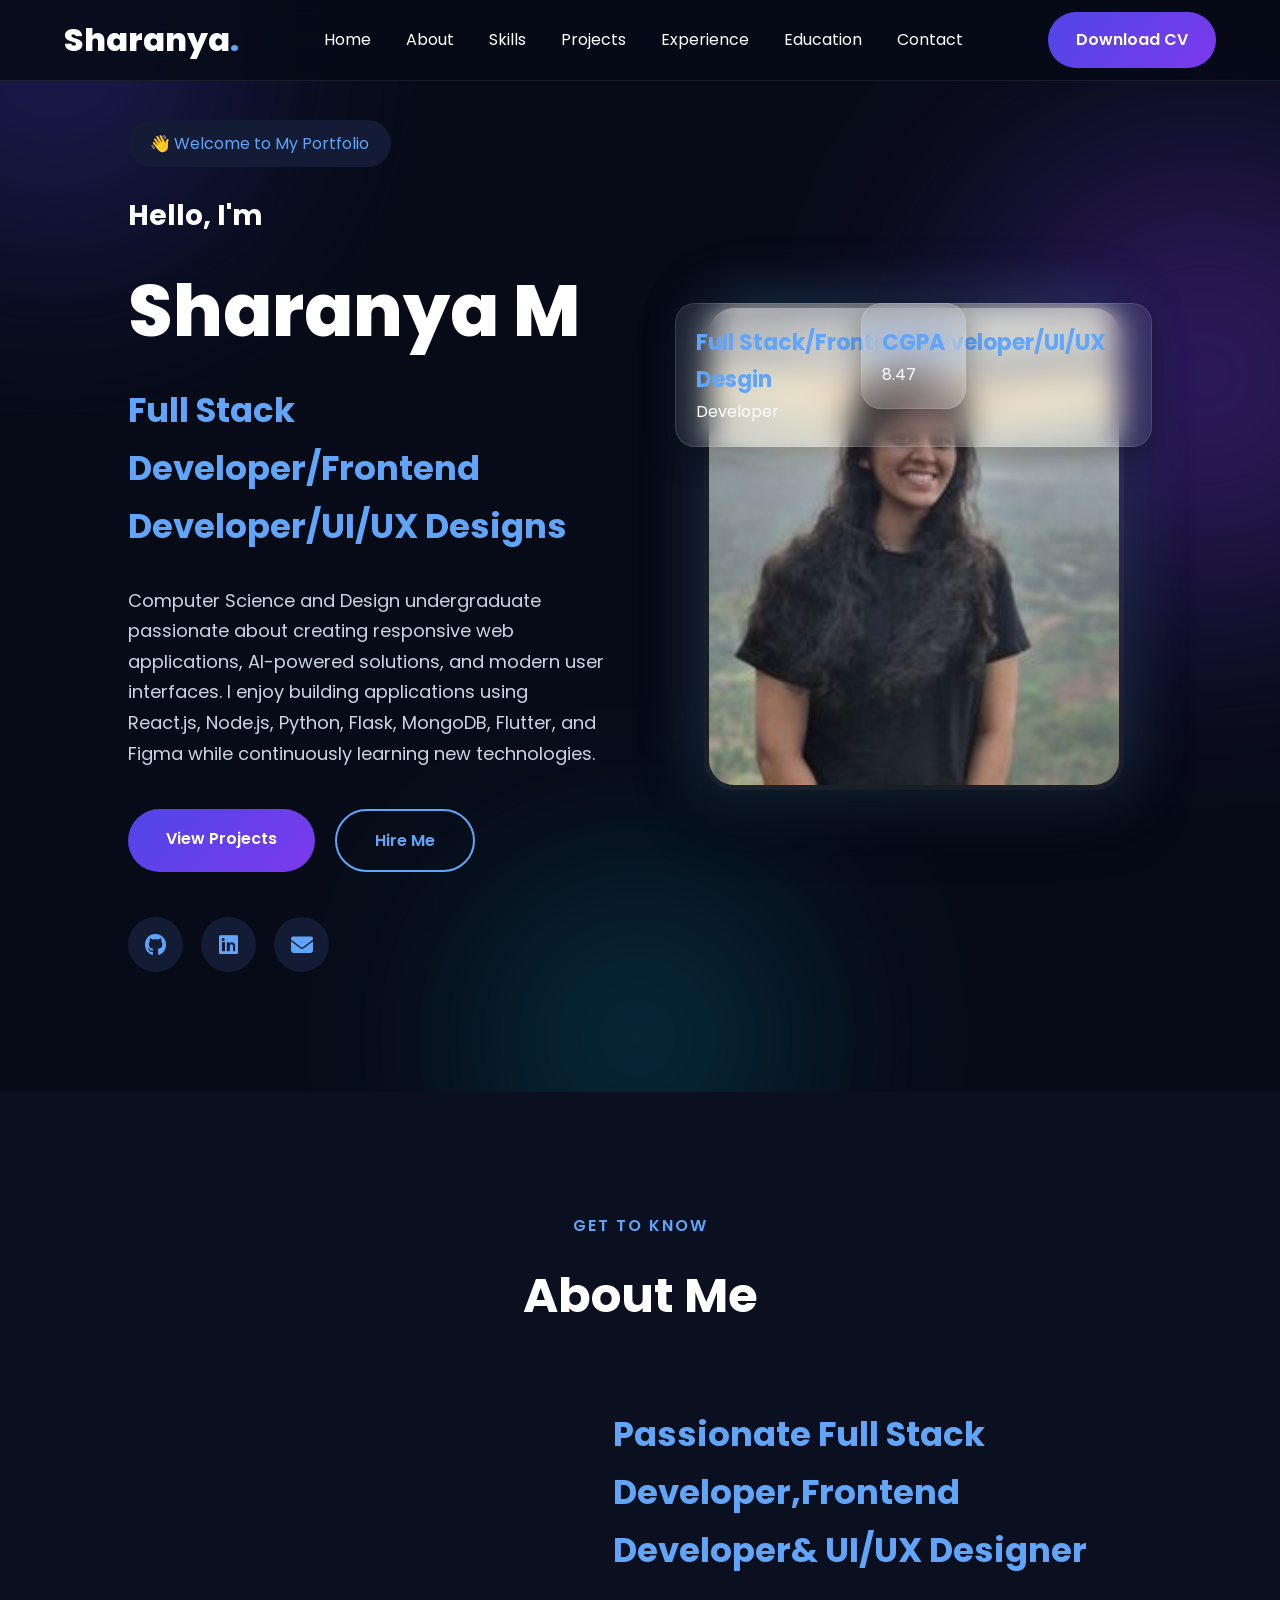
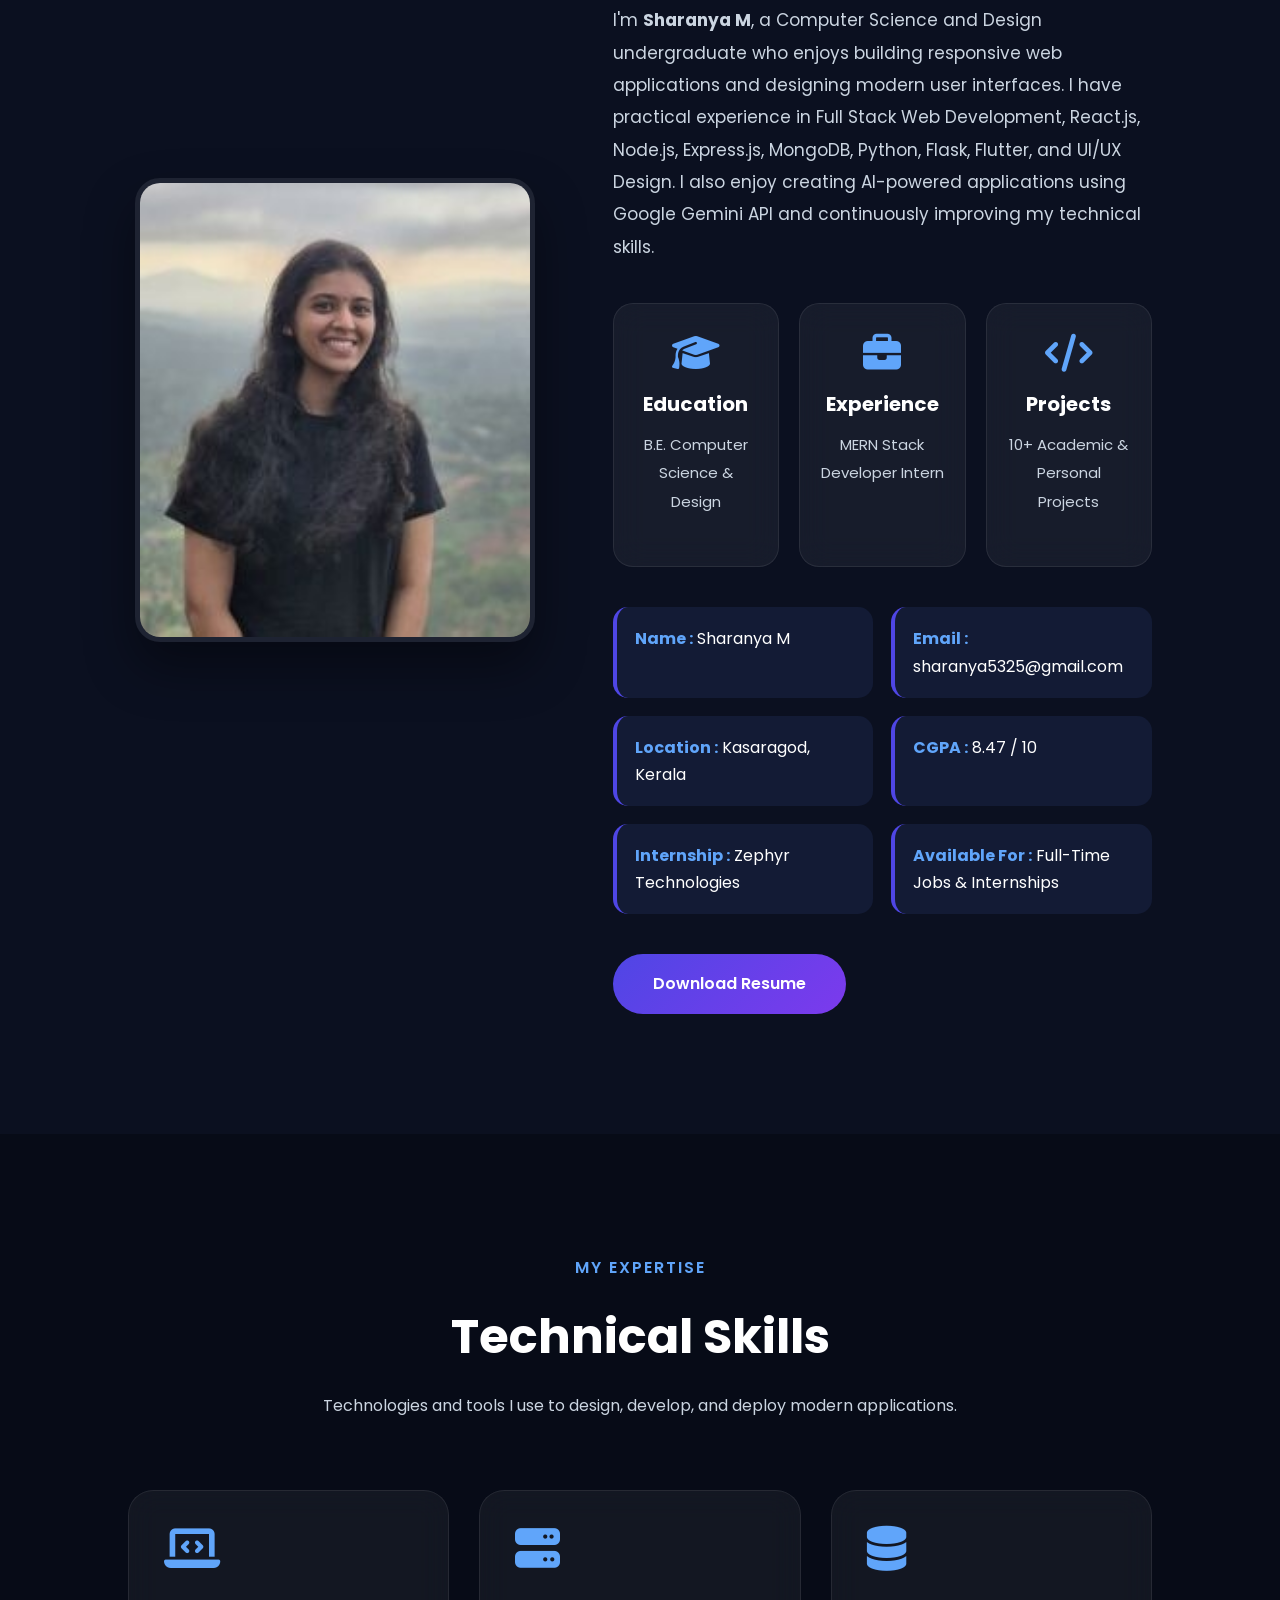
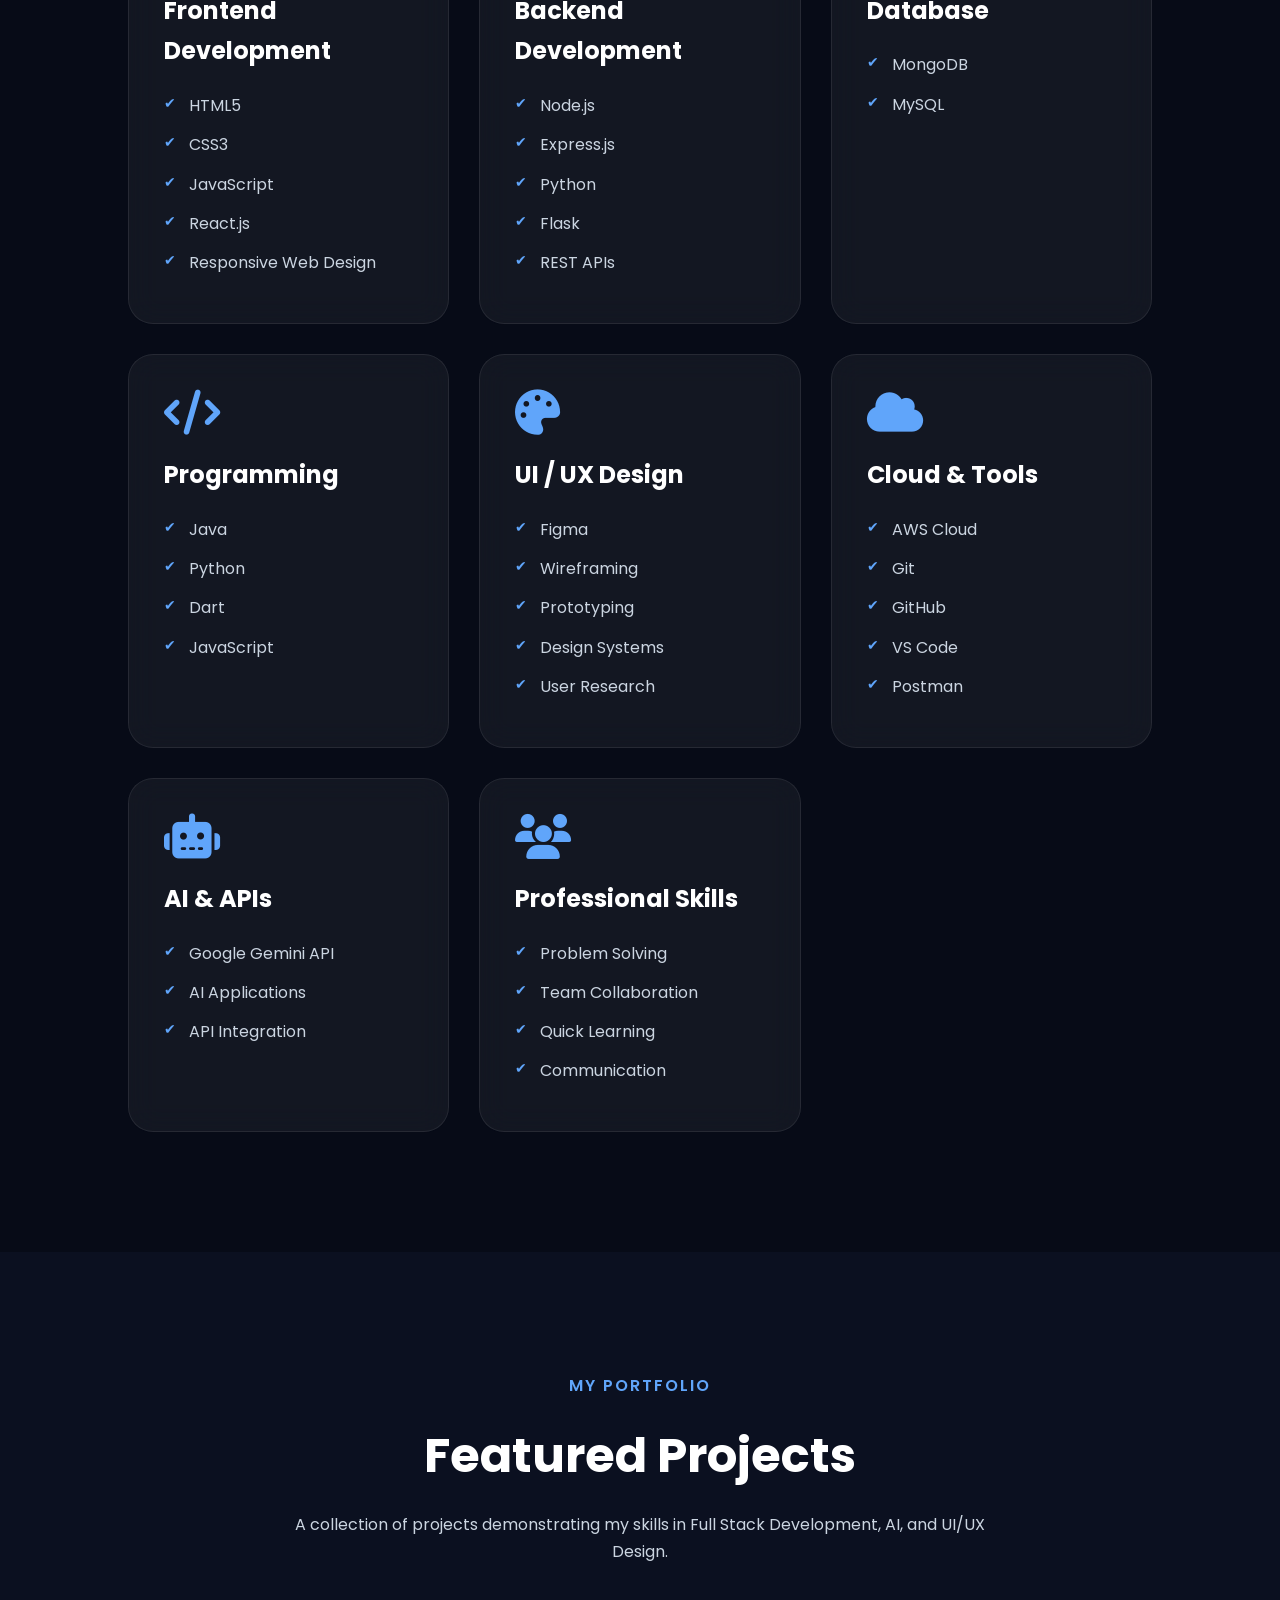
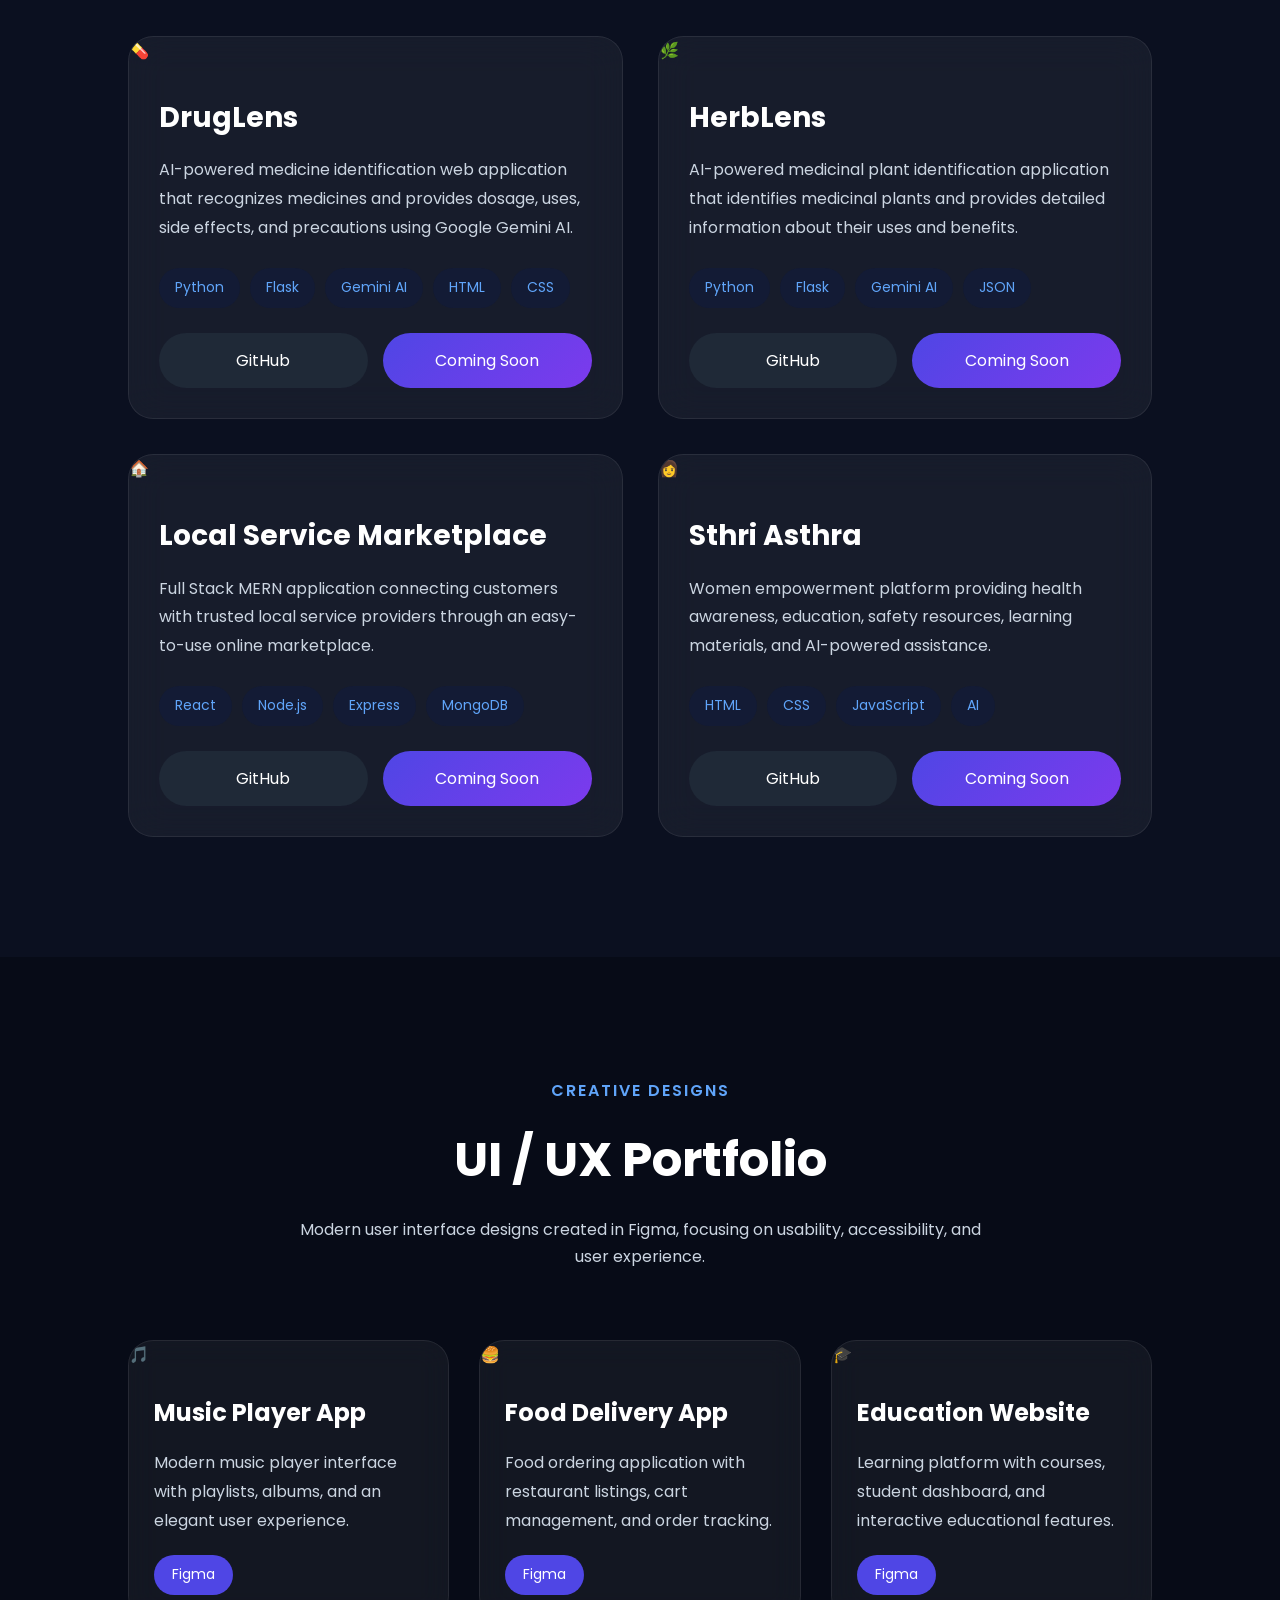
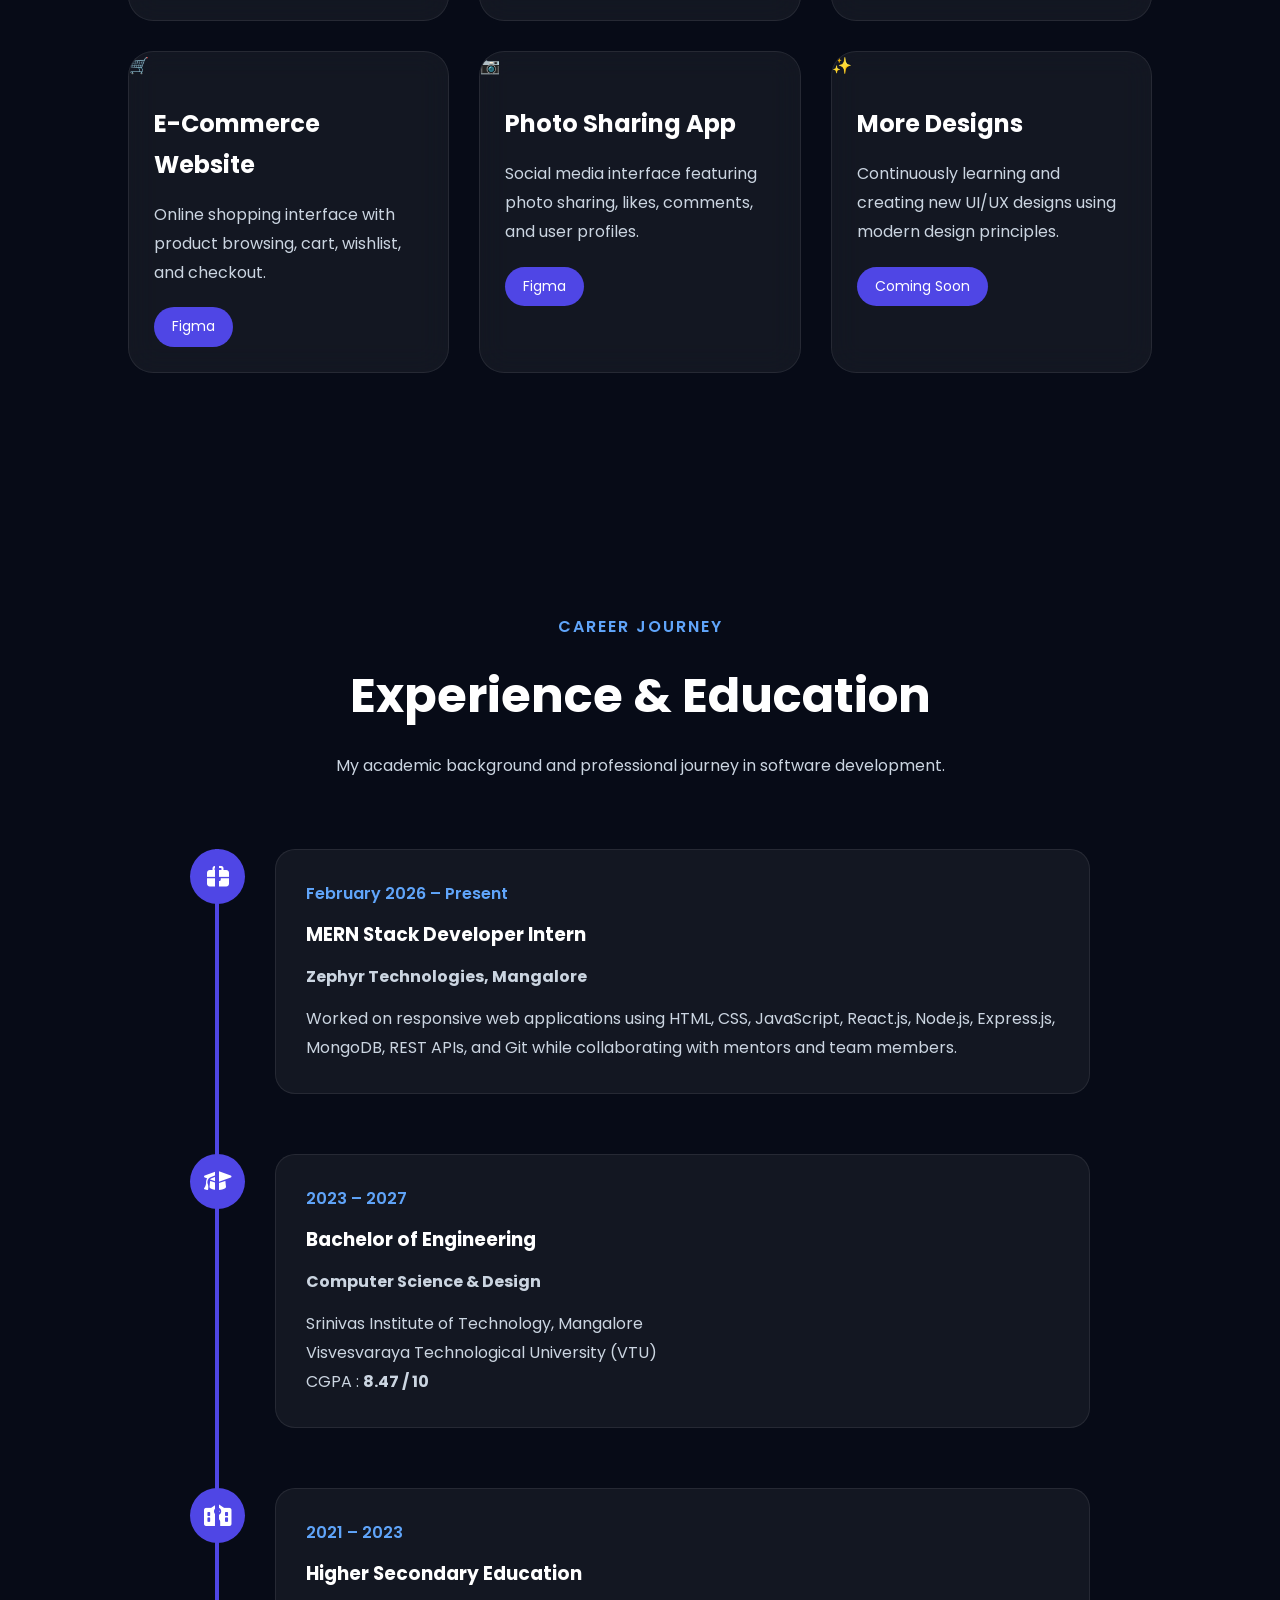
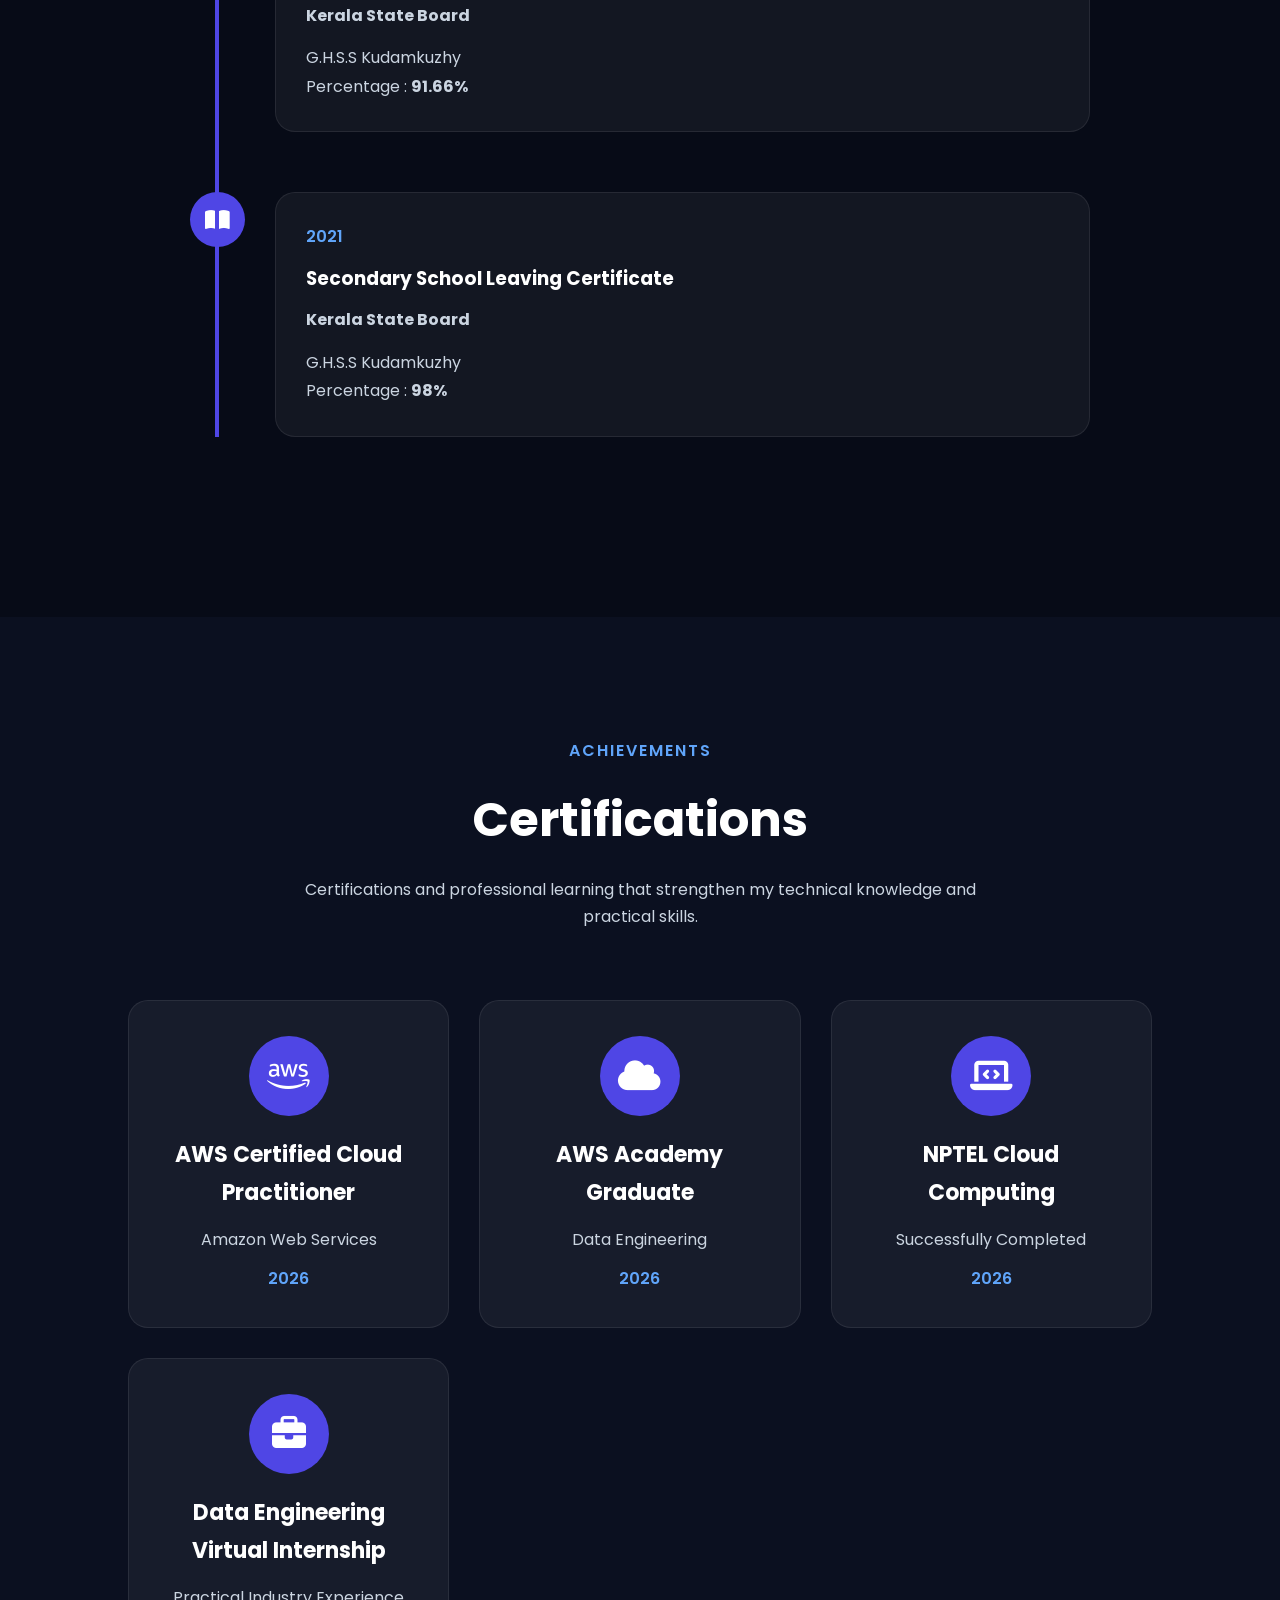
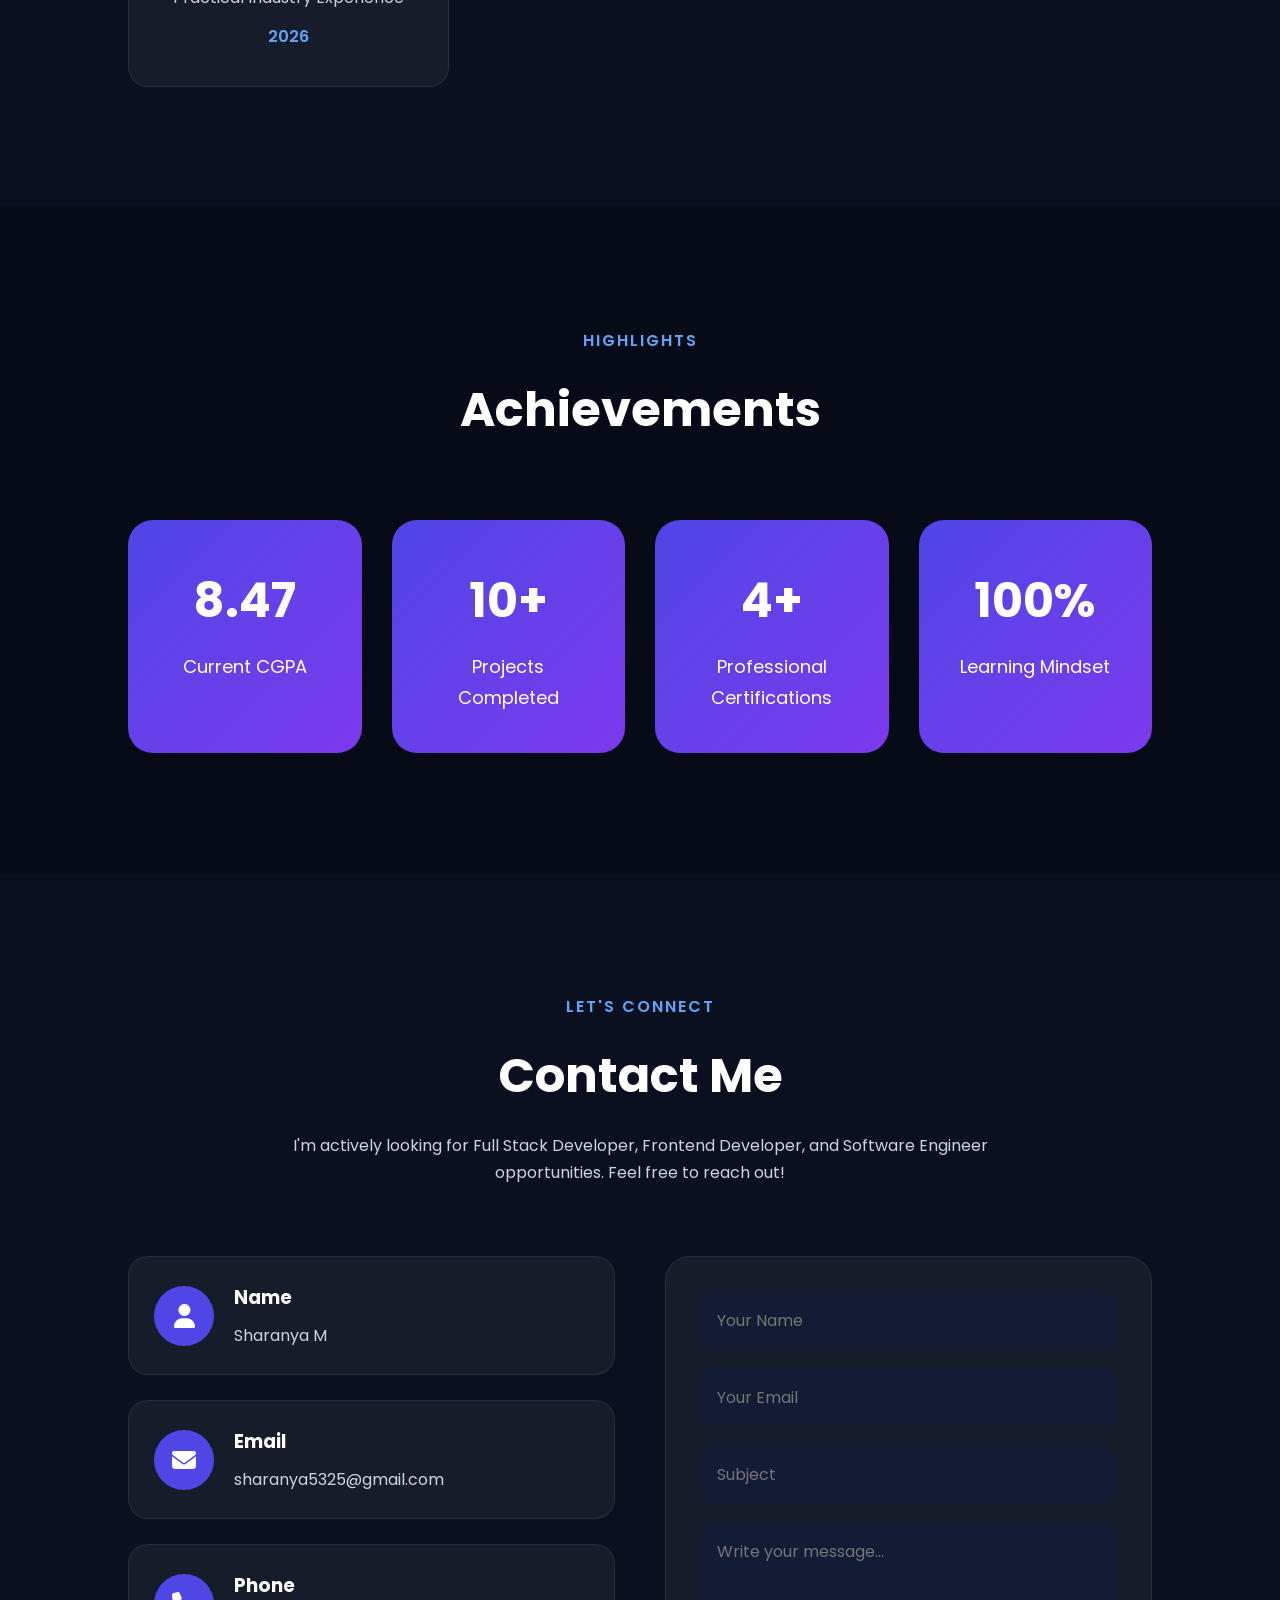
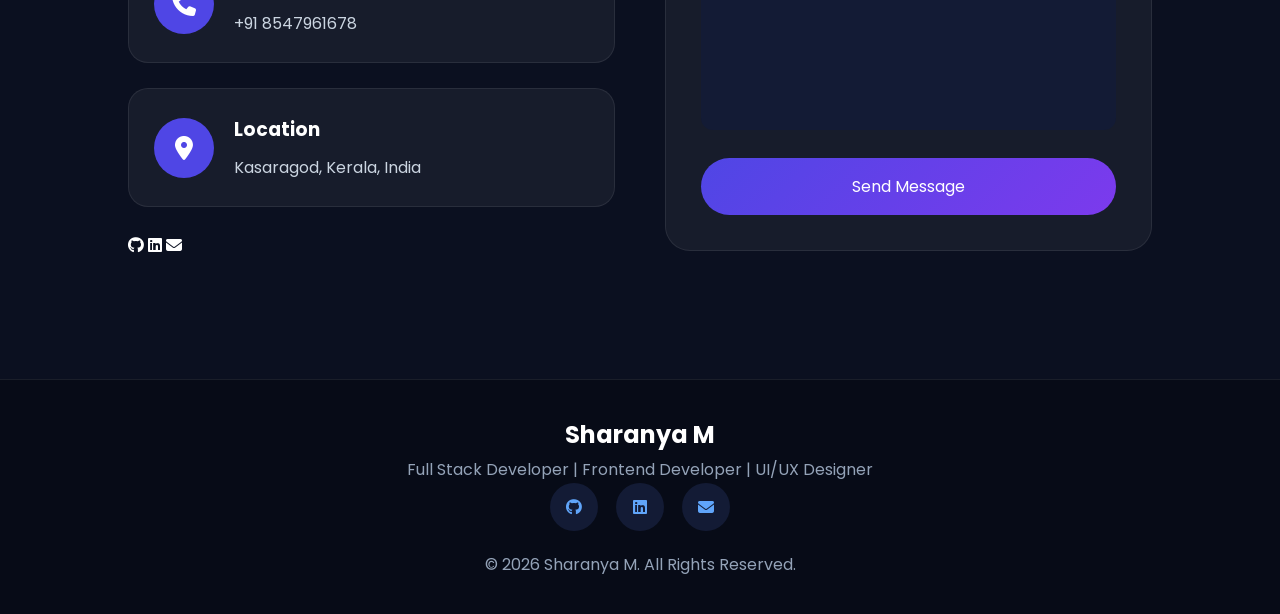
<file: index.html>
<!DOCTYPE html>
<html lang="en">

<head>

    <meta charset="UTF-8">

    <meta name="viewport"
          content="width=device-width, initial-scale=1.0">

    <title>Sharanya M | Full Stack Developer/Frontend Developer/UI/UX Designs</title>

    <meta name="description"
          content="Portfolio of Sharanya M - Full Stack Developer, Frontend Developer, UI/UX Designer and Computer Science Student.">

    <meta name="keywords"
          content="Sharanya, Full Stack Developer, React, NodeJS, Portfolio, UI UX, Frontend Developer">

    <meta name="author"
          content="Sharanya M">

    <!-- Google Font -->

    <link href="https://fonts.googleapis.com/css2?family=Poppins:wght@300;400;500;600;700;800&display=swap"
          rel="stylesheet">

    <!-- Font Awesome -->

    <link rel="stylesheet"
          href="https://cdnjs.cloudflare.com/ajax/libs/font-awesome/6.7.2/css/all.min.css">

    <!-- CSS -->

    <link rel="stylesheet"
          href="style.css">

</head>

<body>

<!--==========================
HEADER
===========================-->

<header>

    <nav class="navbar">

        <div class="logo">

            Sharanya<span>.</span>

        </div>

        <ul>

            <li><a href="#home">Home</a></li>

            <li><a href="#about">About</a></li>

            <li><a href="#skills">Skills</a></li>

            <li><a href="#projects">Projects</a></li>

            <li><a href="#experience">Experience</a></li>

            <li><a href="#education">Education</a></li>

            <li><a href="#contact">Contact</a></li>

        </ul>

        <a href="Resume For Job.pdf"
           class="resume-btn">

            Download CV

        </a>

    </nav>

</header>

<!--==========================
HERO SECTION
===========================-->

<section class="hero"
         id="home">
        <!-- Background Glow -->

    <div class="hero-bg">
        <div class="circle circle1"></div>
        <div class="circle circle2"></div>
        <div class="circle circle3"></div>
    </div>

    <div class="hero-container">

        <!-- Left Content -->

        <div class="hero-content">

            <span class="welcome">
                👋 Welcome to My Portfolio
            </span>

            <h3>Hello, I'm</h3>

            <h1>
                Sharanya M
            </h1>

            <h2>
                Full Stack Developer/Frontend Developer/UI/UX Designs
            </h2>

            <p>

                Computer Science and Design undergraduate passionate about creating responsive web applications, AI-powered solutions, and modern user interfaces. I enjoy building applications using React.js, Node.js, Python, Flask, MongoDB, Flutter, and Figma while continuously learning new technologies.

            </p>

            <div class="hero-buttons">

                <a href="#projects" class="primary-btn">

                    View Projects

                </a>

                <a href="#contact" class="secondary-btn">

                    Hire Me

                </a>

            </div>

            <div class="hero-social">

                <a href="https://github.com/SharanyaM2005" target="_blank">

                    <i class="fab fa-github"></i>

                </a>

                <a href="https://www.linkedin.com/in/sharanya-m-b9514532b" target="_blank">

                    <i class="fab fa-linkedin"></i>

                </a>

                <a href="mailto:sharanya5325@gmail.com">

                    <i class="fas fa-envelope"></i>

                </a>

            </div>

        </div>

        <!-- Right Content -->

        <div class="hero-image">

            <img src="profile.png"
                 alt="Sharanya M">

            <div class="experience-card">

                <h3>Full Stack/Frontend Developer/UI/UX Desgin</h3>

                <span>Developer</span>

            </div>

            <div class="cgpa-card">

                <h3>CGPA</h3>

                <span>8.47</span>

            </div>

        </div>

    </div>

</section>
<!--==================================
ABOUT SECTION
===================================-->

<section class="about" id="about">

    <div class="section-heading">

        <span>Get To Know</span>

        <h2>About Me</h2>

    </div>

    <div class="about-container">

        <!-- Left Side -->

        <div class="about-image">

            <img src="profile.png"
                 alt="Sharanya M">

        </div>

        <!-- Right Side -->

        <div class="about-content">

            <h3>

                Passionate Full Stack Developer,Frontend Developer& UI/UX Designer

            </h3>

            <p>

                I'm <strong>Sharanya M</strong>, a Computer Science and Design undergraduate who enjoys building responsive web applications and designing modern user interfaces. I have practical experience in Full Stack Web Development, React.js, Node.js, Express.js, MongoDB, Python, Flask, Flutter, and UI/UX Design. I also enjoy creating AI-powered applications using Google Gemini API and continuously improving my technical skills.

            </p>

            <div class="about-cards">

                <div class="about-card">

                    <i class="fa-solid fa-graduation-cap"></i>

                    <h4>Education</h4>

                    <p>

                        B.E. Computer Science & Design

                    </p>

                </div>

                <div class="about-card">

                    <i class="fa-solid fa-briefcase"></i>

                    <h4>Experience</h4>

                    <p>

                        MERN Stack Developer Intern

                    </p>

                </div>

                <div class="about-card">

                    <i class="fa-solid fa-code"></i>

                    <h4>Projects</h4>

                    <p>

                        10+ Academic & Personal Projects

                    </p>

                </div>

            </div>

            <div class="personal-info">

                <div>

                    <strong>Name :</strong>

                    <span>Sharanya M</span>

                </div>

                <div>

                    <strong>Email :</strong>

                    <span>sharanya5325@gmail.com</span>

                </div>

                <div>

                    <strong>Location :</strong>

                    <span>Kasaragod, Kerala</span>

                </div>

                <div>

                    <strong>CGPA :</strong>

                    <span>8.47 / 10</span>

                </div>

                <div>

                    <strong>Internship :</strong>

                    <span>Zephyr Technologies</span>

                </div>

                <div>

                    <strong>Available For :</strong>

                    <span>Full-Time Jobs & Internships</span>

                </div>

            </div>

            <a href="Resume For Job.pdf"
               class="about-btn">

                Download Resume

            </a>

        </div>

    </div>

</section>
<!--==================================
SKILLS SECTION
===================================-->

<section class="skills" id="skills">

    <div class="section-heading">

        <span>My Expertise</span>

        <h2>Technical Skills</h2>

        <p>
            Technologies and tools I use to design, develop, and deploy modern applications.
        </p>

    </div>

    <div class="skills-container">

        <!-- Frontend -->

        <div class="skill-box">

            <i class="fa-solid fa-laptop-code"></i>

            <h3>Frontend Development</h3>

            <ul>

                <li>HTML5</li>

                <li>CSS3</li>

                <li>JavaScript</li>

                <li>React.js</li>

                <li>Responsive Web Design</li>

            </ul>

        </div>

        <!-- Backend -->

        <div class="skill-box">

            <i class="fa-solid fa-server"></i>

            <h3>Backend Development</h3>

            <ul>

                <li>Node.js</li>

                <li>Express.js</li>

                <li>Python</li>

                <li>Flask</li>

                <li>REST APIs</li>

            </ul>

        </div>

        <!-- Database -->

        <div class="skill-box">

            <i class="fa-solid fa-database"></i>

            <h3>Database</h3>

            <ul>

                <li>MongoDB</li>

                <li>MySQL</li>

            </ul>

        </div>

        <!-- Programming -->

        <div class="skill-box">

            <i class="fa-solid fa-code"></i>

            <h3>Programming</h3>

            <ul>

                <li>Java</li>

                <li>Python</li>

                <li>Dart</li>

                <li>JavaScript</li>

            </ul>

        </div>

        <!-- UI UX -->

        <div class="skill-box">

            <i class="fa-solid fa-palette"></i>

            <h3>UI / UX Design</h3>

            <ul>

                <li>Figma</li>

                <li>Wireframing</li>

                <li>Prototyping</li>

                <li>Design Systems</li>

                <li>User Research</li>

            </ul>

        </div>

        <!-- Cloud -->

        <div class="skill-box">

            <i class="fa-solid fa-cloud"></i>

            <h3>Cloud & Tools</h3>

            <ul>

                <li>AWS Cloud</li>

                <li>Git</li>

                <li>GitHub</li>

                <li>VS Code</li>

                <li>Postman</li>

            </ul>

        </div>

        <!-- AI -->

        <div class="skill-box">

            <i class="fa-solid fa-robot"></i>

            <h3>AI & APIs</h3>

            <ul>

                <li>Google Gemini API</li>

                <li>AI Applications</li>

                <li>API Integration</li>

            </ul>

        </div>

        <!-- Soft Skills -->

        <div class="skill-box">

            <i class="fa-solid fa-users"></i>

            <h3>Professional Skills</h3>

            <ul>

                <li>Problem Solving</li>

                <li>Team Collaboration</li>

                <li>Quick Learning</li>

                <li>Communication</li>

            </ul>

        </div>

    </div>

</section>
<!--==================================
PROJECTS SECTION
===================================-->

<section class="projects" id="projects">

    <div class="section-heading">

        <span>My Portfolio</span>

        <h2>Featured Projects</h2>

        <p>
            A collection of projects demonstrating my skills in Full Stack Development, AI, and UI/UX Design.
        </p>

    </div>

    <div class="projects-container">

    <!-- DrugLens -->
    <div class="project-card">

        <div class="project-icon">💊</div>

        <div class="project-content">

            <h3>DrugLens</h3>

            <p>
                AI-powered medicine identification web application that recognizes medicines and provides dosage, uses, side effects, and precautions using Google Gemini AI.
            </p>

            <div class="tech-stack">
                <span>Python</span>
                <span>Flask</span>
                <span>Gemini AI</span>
                <span>HTML</span>
                <span>CSS</span>
            </div>

            <div class="project-buttons">
                <a href="https://github.com/SharanyaM2005" class="github-btn" target="_blank">GitHub</a>
                <a href="#" class="demo-btn">Coming Soon</a>
            </div>

        </div>

    </div>

    <!-- HerbLens -->
    <div class="project-card">

        <div class="project-icon">🌿</div>

        <div class="project-content">

            <h3>HerbLens</h3>

            <p>
                AI-powered medicinal plant identification application that identifies medicinal plants and provides detailed information about their uses and benefits.
            </p>

            <div class="tech-stack">
                <span>Python</span>
                <span>Flask</span>
                <span>Gemini AI</span>
                <span>JSON</span>
            </div>

            <div class="project-buttons">
                <a href="https://github.com/SharanyaM2005" class="github-btn" target="_blank">GitHub</a>
                <a href="#" class="demo-btn">Coming Soon</a>
            </div>

        </div>

    </div>

    <!-- Local Service Marketplace -->
    <div class="project-card">

        <div class="project-icon">🏠</div>

        <div class="project-content">

            <h3>Local Service Marketplace</h3>

            <p>
                Full Stack MERN application connecting customers with trusted local service providers through an easy-to-use online marketplace.
            </p>

            <div class="tech-stack">
                <span>React</span>
                <span>Node.js</span>
                <span>Express</span>
                <span>MongoDB</span>
            </div>

            <div class="project-buttons">
                <a href="https://github.com/SharanyaM2005" class="github-btn" target="_blank">GitHub</a>
                <a href="#" class="demo-btn">Coming Soon</a>
            </div>

        </div>

    </div>

    <!-- Sthri Asthra -->
    <div class="project-card">

        <div class="project-icon">👩</div>

        <div class="project-content">

            <h3>Sthri Asthra</h3>

            <p>
                Women empowerment platform providing health awareness, education, safety resources, learning materials, and AI-powered assistance.
            </p>

            <div class="tech-stack">
                <span>HTML</span>
                <span>CSS</span>
                <span>JavaScript</span>
                <span>AI</span>
            </div>

            <div class="project-buttons">
                <a href="https://github.com/SharanyaM2005" class="github-btn" target="_blank">GitHub</a>
                <a href="#" class="demo-btn">Coming Soon</a>
            </div>

        </div>

    </div>

</div>

</section>
<!--==================================
UI / UX SHOWCASE
===================================-->

<section class="designs" id="designs">

    <div class="section-heading">

        <span>Creative Designs</span>

        <h2>UI / UX Portfolio</h2>

        <p>
            Modern user interface designs created in Figma, focusing on usability, accessibility, and user experience.
        </p>

    </div>

    <div class="design-container">

        <!-- Music Player -->

        <div class="design-card">

            <div class="design-icon">🎵</div>

            <div class="design-content">

                <h3>Music Player App</h3>

                <p>
                    Modern music player interface with playlists, albums, and an elegant user experience.
                </p>

                <span>Figma</span>

            </div>

        </div>

        <!-- Food Delivery -->

        <div class="design-card">

            <div class="design-icon">🍔</div>

            <div class="design-content">

                <h3>Food Delivery App</h3>

                <p>
                    Food ordering application with restaurant listings, cart management, and order tracking.
                </p>

                <span>Figma</span>

            </div>

        </div>

        <!-- Education -->

        <div class="design-card">

            <div class="design-icon">🎓</div>

            <div class="design-content">

                <h3>Education Website</h3>

                <p>
                    Learning platform with courses, student dashboard, and interactive educational features.
                </p>

                <span>Figma</span>

            </div>

        </div>

        <!-- E-Commerce -->

        <div class="design-card">

            <div class="design-icon">🛒</div>

            <div class="design-content">

                <h3>E-Commerce Website</h3>

                <p>
                    Online shopping interface with product browsing, cart, wishlist, and checkout.
                </p>

                <span>Figma</span>

            </div>

        </div>

        <!-- Photo Sharing -->

        <div class="design-card">

            <div class="design-icon">📷</div>

            <div class="design-content">

                <h3>Photo Sharing App</h3>

                <p>
                    Social media interface featuring photo sharing, likes, comments, and user profiles.
                </p>

                <span>Figma</span>

            </div>

        </div>

        <!-- More Designs -->

        <div class="design-card">

            <div class="design-icon">✨</div>

            <div class="design-content">

                <h3>More Designs</h3>

                <p>
                    Continuously learning and creating new UI/UX designs using modern design principles.
                </p>

                <span>Coming Soon</span>

            </div>

        </div>

    </div>

</section>
<!--==================================
EXPERIENCE SECTION
===================================-->

<section class="experience" id="experience">

    <div class="section-heading">

        <span>Career Journey</span>

        <h2>Experience & Education</h2>

        <p>
            My academic background and professional journey in software development.
        </p>

    </div>

    <div class="timeline">

        <!-- Internship -->

        <div class="timeline-item">

            <div class="timeline-icon">

                <i class="fa-solid fa-briefcase"></i>

            </div>

            <div class="timeline-content">

                <span class="timeline-date">

                    February 2026 – Present

                </span>

                <h3>

                    MERN Stack Developer Intern

                </h3>

                <h4>

                    Zephyr Technologies, Mangalore

                </h4>

                <p>

                    Worked on responsive web applications using HTML, CSS, JavaScript, React.js, Node.js, Express.js, MongoDB, REST APIs, and Git while collaborating with mentors and team members.

                </p>

            </div>

        </div>

        <!-- BE -->

        <div class="timeline-item">

            <div class="timeline-icon">

                <i class="fa-solid fa-graduation-cap"></i>

            </div>

            <div class="timeline-content">

                <span class="timeline-date">

                    2023 – 2027

                </span>

                <h3>

                    Bachelor of Engineering

                </h3>

                <h4>

                    Computer Science & Design

                </h4>

                <p>

                    Srinivas Institute of Technology, Mangalore

                    <br>

                    Visvesvaraya Technological University (VTU)

                    <br>

                    CGPA : <strong>8.47 / 10</strong>

                </p>

            </div>

        </div>

        <!-- PU -->

        <div class="timeline-item">

            <div class="timeline-icon">

                <i class="fa-solid fa-school"></i>

            </div>

            <div class="timeline-content">

                <span class="timeline-date">

                    2021 – 2023

                </span>

                <h3>

                    Higher Secondary Education

                </h3>

                <h4>

                    Kerala State Board

                </h4>

                <p>

                    G.H.S.S Kudamkuzhy

                    <br>

                    Percentage : <strong>91.66%</strong>

                </p>

            </div>

        </div>

        <!-- SSLC -->

        <div class="timeline-item">

            <div class="timeline-icon">

                <i class="fa-solid fa-book-open"></i>

            </div>

            <div class="timeline-content">

                <span class="timeline-date">

                    2021

                </span>

                <h3>

                    Secondary School Leaving Certificate

                </h3>

                <h4>

                    Kerala State Board

                </h4>

                <p>

                    G.H.S.S Kudamkuzhy

                    <br>

                    Percentage : <strong>98%</strong>

                </p>

            </div>

        </div>

    </div>

</section>
<!--==================================
CERTIFICATIONS SECTION
===================================-->

<section class="certifications" id="certifications">

    <div class="section-heading">

        <span>Achievements</span>

        <h2>Certifications</h2>

        <p>

            Certifications and professional learning that strengthen my technical knowledge and practical skills.

        </p>

    </div>

    <div class="certification-container">

        <!-- Certificate 1 -->

        <div class="certificate-card">

            <div class="certificate-icon">

                <i class="fa-brands fa-aws"></i>

            </div>

            <h3>AWS Certified Cloud Practitioner</h3>

            <p>

                Amazon Web Services

            </p>

            <span>2026</span>

        </div>

        <!-- Certificate 2 -->

        <div class="certificate-card">

            <div class="certificate-icon">

                <i class="fa-solid fa-cloud"></i>

            </div>

            <h3>AWS Academy Graduate</h3>

            <p>

                Data Engineering

            </p>

            <span>2026</span>

        </div>

        <!-- Certificate 3 -->

        <div class="certificate-card">

            <div class="certificate-icon">

                <i class="fa-solid fa-laptop-code"></i>

            </div>

            <h3>NPTEL Cloud Computing</h3>

            <p>

                Successfully Completed

            </p>

            <span>2026</span>

        </div>

        <!-- Certificate 4 -->

        <div class="certificate-card">

            <div class="certificate-icon">

                <i class="fa-solid fa-briefcase"></i>

            </div>

            <h3>Data Engineering Virtual Internship</h3>

            <p>

                Practical Industry Experience

            </p>

            <span>2026</span>

        </div>

    </div>

</section>

<!--==================================
ACHIEVEMENTS SECTION
===================================-->

<section class="achievements">

    <div class="section-heading">

        <span>Highlights</span>

        <h2>Achievements</h2>

    </div>

    <div class="achievement-container">

        <div class="achievement-box">

            <h2>8.47</h2>

            <p>Current CGPA</p>

        </div>

        <div class="achievement-box">

            <h2>10+</h2>

            <p>Projects Completed</p>

        </div>

        <div class="achievement-box">

            <h2>4+</h2>

            <p>Professional Certifications</p>

        </div>

        <div class="achievement-box">

            <h2>100%</h2>

            <p>Learning Mindset</p>

        </div>

    </div>

</section>
<!--==================================
CONTACT SECTION
===================================-->

<section class="contact" id="contact">

    <div class="section-heading">

        <span>Let's Connect</span>

        <h2>Contact Me</h2>

        <p>

            I'm actively looking for Full Stack Developer, Frontend Developer, and Software Engineer opportunities. Feel free to reach out!

        </p>

    </div>

    <div class="contact-container">

        <!-- Left -->

        <div class="contact-info">

            <div class="contact-card">

                <i class="fa-solid fa-user"></i>

                <div>

                    <h3>Name</h3>

                    <p>Sharanya M</p>

                </div>

            </div>

            <div class="contact-card">

                <i class="fa-solid fa-envelope"></i>

                <div>

                    <h3>Email</h3>

                    <p>sharanya5325@gmail.com</p>

                </div>

            </div>

            <div class="contact-card">

                <i class="fa-solid fa-phone"></i>

                <div>

                    <h3>Phone</h3>

                    <p>+91 8547961678</p>

                </div>

            </div>

            <div class="contact-card">

                <i class="fa-solid fa-location-dot"></i>

                <div>

                    <h3>Location</h3>

                    <p>Kasaragod, Kerala, India</p>

                </div>

            </div>

            <div class="contact-social">

                <a href="https://github.com/SharanyaM2005" target="_blank">

                    <i class="fab fa-github"></i>

                </a>

                <a href="https://www.linkedin.com/in/sharanya-m-b9514532b" target="_blank">

                    <i class="fab fa-linkedin"></i>

                </a>

                <a href="mailto:sharanya5325@gmail.com">

                    <i class="fas fa-envelope"></i>

                </a>

            </div>

        </div>

        <!-- Right -->

        <div class="contact-form">

            <form action="#">

                <input type="text"
                       placeholder="Your Name"
                       required>

                <input type="email"
                       placeholder="Your Email"
                       required>

                <input type="text"
                       placeholder="Subject"
                       required>

                <textarea rows="7"
                          placeholder="Write your message..."
                          required></textarea>

                <button type="submit">

                    Send Message

                </button>

            </form>

        </div>

    </div>

</section>

<!--==================================
FOOTER
===================================-->

<footer>

    <div class="footer-content">

        <h2>

            Sharanya M

        </h2>

        <p>

            Full Stack Developer | Frontend Developer | UI/UX Designer

        </p>

        <div class="footer-social">

            <a href="https://github.com/SharanyaM2005"
               target="_blank">

                <i class="fab fa-github"></i>

            </a>

            <a href="https://www.linkedin.com/in/sharanya-m-b9514532b"
               target="_blank">

                <i class="fab fa-linkedin"></i>

            </a>

            <a href="mailto:sharanya5325@gmail.com">

                <i class="fas fa-envelope"></i>

            </a>

        </div>

        <p class="copyright">

            © 2026 Sharanya M. All Rights Reserved.

        </p>

    </div>

</footer>

<!--==========================
JAVASCRIPT
===========================-->

<script src="script.js"></script>

</body>

</html>
</file>
<file: style.css>
/*====================================
GOOGLE FONT
====================================*/

@import url('https://fonts.googleapis.com/css2?family=Poppins:wght@300;400;500;600;700;800&display=swap');

/*====================================
RESET
====================================*/

*{
    margin:0;
    padding:0;
    box-sizing:border-box;
    font-family:'Poppins',sans-serif;
    scroll-behavior:smooth;
}

html{
    scroll-behavior:smooth;
}

body{

    background:#070b17;

    color:#ffffff;

    overflow-x:hidden;

    line-height:1.7;

}

/*====================================
SCROLLBAR
====================================*/

::-webkit-scrollbar{

    width:10px;

}

::-webkit-scrollbar-track{

    background:#0c1122;

}

::-webkit-scrollbar-thumb{

    background:#4f46e5;

    border-radius:20px;

}

::-webkit-scrollbar-thumb:hover{

    background:#7c3aed;

}

/*====================================
COMMON
====================================*/

a{

    text-decoration:none;

    color:white;

}

ul{

    list-style:none;

}

img{

    width:100%;

    display:block;

}

section{

    padding:120px 10%;

}

.section-heading{

    text-align:center;

    margin-bottom:70px;

}

.section-heading span{

    color:#60a5fa;

    font-weight:600;

    letter-spacing:2px;

    text-transform:uppercase;

}

.section-heading h2{

    font-size:48px;

    margin-top:15px;

}

.section-heading p{

    margin-top:15px;

    color:#cbd5e1;

    max-width:700px;

    margin-left:auto;

    margin-right:auto;

}

/*====================================
HEADER
====================================*/

header{

    position:fixed;

    width:100%;

    top:0;

    left:0;

    z-index:999;

    backdrop-filter:blur(18px);

    background:rgba(10,15,30,.75);

    border-bottom:1px solid rgba(255,255,255,.08);

}

.navbar{

    width:90%;

    margin:auto;

    height:80px;

    display:flex;

    justify-content:space-between;

    align-items:center;

}

.logo{

    font-size:32px;

    font-weight:800;

}

.logo span{

    color:#60a5fa;

}

.navbar ul{

    display:flex;

    gap:35px;

}

.navbar ul li a{

    color:#ffffff;

    font-size:16px;

    transition:.3s;

}

.navbar ul li a:hover{

    color:#60a5fa;

}

.resume-btn{

    background:linear-gradient(135deg,#4f46e5,#7c3aed);

    padding:14px 28px;

    border-radius:40px;

    font-weight:600;

    transition:.4s;

}

.resume-btn:hover{

    transform:translateY(-5px);

    box-shadow:0 15px 40px rgba(79,70,229,.4);

}

/*====================================
HERO
====================================*/

.hero{

    min-height:100vh;

    display:flex;

    align-items:center;

    position:relative;

    overflow:hidden;

}

.hero-bg{

    position:absolute;

    inset:0;

    z-index:-1;

}

.circle{

    position:absolute;

    border-radius:50%;

    filter:blur(120px);

    opacity:.35;

}

.circle1{

    width:350px;

    height:350px;

    background:#4f46e5;

    top:-120px;

    left:-120px;

}

.circle2{

    width:450px;

    height:450px;

    background:#7c3aed;

    right:-150px;

    top:150px;

}

.circle3{

    width:250px;

    height:250px;

    background:#06b6d4;

    bottom:-70px;

    left:40%;

}

.hero-container{

    display:flex;

    justify-content:space-between;

    align-items:center;

    width:100%;

    gap:70px;

}

.hero-content{

    flex:1;

}

.welcome{

    display:inline-block;

    background:#131b35;

    padding:10px 22px;

    border-radius:40px;

    color:#60a5fa;

    margin-bottom:25px;

}

.hero-content h3{

    font-size:28px;

}

.hero-content h1{

    font-size:72px;

    font-weight:800;

    margin-top:10px;

}

.hero-content h2{

    font-size:34px;

    color:#60a5fa;

    margin-top:10px;

}

.hero-content p{

    margin-top:30px;

    color:#cbd5e1;

    font-size:18px;

    max-width:650px;

}
/*====================================
HERO BUTTONS
====================================*/

.hero-buttons{

    display:flex;

    gap:20px;

    margin-top:40px;

}

.primary-btn{

    background:linear-gradient(135deg,#4f46e5,#7c3aed);

    color:#fff;

    padding:16px 38px;

    border-radius:50px;

    font-weight:600;

    transition:.4s;

}

.primary-btn:hover{

    transform:translateY(-6px);

    box-shadow:0 15px 40px rgba(79,70,229,.45);

}

.secondary-btn{

    border:2px solid #60a5fa;

    color:#60a5fa;

    padding:16px 38px;

    border-radius:50px;

    font-weight:600;

    transition:.4s;

}

.secondary-btn:hover{

    background:#60a5fa;

    color:#070b17;

}

/*====================================
SOCIAL ICONS
====================================*/

.hero-social{

    display:flex;

    gap:18px;

    margin-top:45px;

}

.hero-social a{

    width:55px;

    height:55px;

    display:flex;

    justify-content:center;

    align-items:center;

    border-radius:50%;

    background:#131b35;

    color:#60a5fa;

    font-size:22px;

    transition:.4s;

}

.hero-social a:hover{

    transform:translateY(-8px);

    background:#4f46e5;

    color:#fff;

}

/*====================================
HERO IMAGE
====================================*/

.hero-image{

    flex:1;

    display:flex;

    justify-content:center;

    position:relative;

}

.hero-image img{

    width:420px;

    border-radius:30px;

    border:5px solid rgba(255,255,255,.08);

    box-shadow:

    0 20px 60px rgba(0,0,0,.5),

    0 0 60px rgba(96,165,250,.35);

    transition:.5s;

}

.hero-image img:hover{

    transform:scale(1.03);

}

/*====================================
FLOATING CARDS
====================================*/

.experience-card,

.cgpa-card{

    position:absolute;

    background:rgba(255,255,255,.08);

    backdrop-filter:blur(15px);

    padding:20px;

    border-radius:20px;

    border:1px solid rgba(255,255,255,.12);

    box-shadow:0 10px 30px rgba(0,0,0,.35);

}

.experience-card h3,

.cgpa-card h3{

    color:#60a5fa;

    font-size:22px;

}

.experience-card span,

.cgpa-card span{

    color:#fff;

    font-size:16px;

}

/*====================================
ANIMATIONS
====================================*/

@keyframes float{

    0%{

        transform:translateY(0);

    }

    50%{

        transform:translateY(-18px);

    }

    100%{

        transform:translateY(0);

    }

}

.circle1{

    animation:float 8s infinite;

}

.circle2{

    animation:float 10s infinite;

}

.circle3{

    animation:float 12s infinite;

}

.hero-image img{

    animation:float 5s infinite;

}

/*====================================
RESPONSIVE HERO
====================================*/

@media(max-width:992px){

.hero-container{

flex-direction:column-reverse;

text-align:center;

}

.hero-content p{

margin:auto;

}

.hero-buttons{

justify-content:center;

}

.hero-social{

justify-content:center;

}

.hero-image img{

width:320px;

}

.experience-card,

.cgpa-card{

display:none;

}

}
/*====================================
ABOUT SECTION
====================================*/

.about{

    background:#0b1020;

}

.about-container{

    display:grid;

    grid-template-columns:1fr 1.3fr;

    gap:70px;

    align-items:center;

}

.about-image{

    display:flex;

    justify-content:center;

}

.about-image img{

    width:400px;

    border-radius:25px;

    border:5px solid rgba(255,255,255,.08);

    box-shadow:0 25px 50px rgba(0,0,0,.4);

    transition:.5s;

}

.about-image img:hover{

    transform:translateY(-12px);

    box-shadow:0 30px 70px rgba(79,70,229,.45);

}

.about-content h3{

    font-size:34px;

    margin-bottom:25px;

    color:#60a5fa;

}

.about-content p{

    color:#cbd5e1;

    font-size:17px;

    margin-bottom:20px;

    line-height:1.9;

}

/*====================================
ABOUT CARDS
====================================*/

.about-cards{

    display:grid;

    grid-template-columns:repeat(3,1fr);

    gap:20px;

    margin:40px 0;

}

.about-card{

    background:rgba(255,255,255,.05);

    border:1px solid rgba(255,255,255,.08);

    border-radius:20px;

    padding:30px 20px;

    text-align:center;

    backdrop-filter:blur(15px);

    transition:.4s;

}

.about-card:hover{

    transform:translateY(-10px);

    background:rgba(79,70,229,.15);

}

.about-card i{

    font-size:38px;

    color:#60a5fa;

    margin-bottom:15px;

}

.about-card h4{

    font-size:20px;

    margin-bottom:10px;

}

.about-card p{

    font-size:15px;

    color:#cbd5e1;

}

/*====================================
PERSONAL INFO
====================================*/

.personal-info{

    display:grid;

    grid-template-columns:repeat(2,1fr);

    gap:18px;

    margin-top:30px;

}

.personal-info div{

    background:#131b35;

    padding:18px;

    border-radius:15px;

    border-left:4px solid #4f46e5;

}

.personal-info strong{

    color:#60a5fa;

}

.personal-info span{

    color:white;

}

/*====================================
DOWNLOAD BUTTON
====================================*/

.about-btn{

    display:inline-block;

    margin-top:40px;

    background:linear-gradient(135deg,#4f46e5,#7c3aed);

    padding:16px 40px;

    border-radius:50px;

    font-weight:600;

    transition:.4s;

}

.about-btn:hover{

    transform:translateY(-5px);

    box-shadow:0 20px 45px rgba(79,70,229,.45);

}

/*====================================
ABOUT RESPONSIVE
====================================*/

@media(max-width:992px){

.about-container{

grid-template-columns:1fr;

text-align:center;

}

.about-image{

margin-bottom:30px;

}

.about-image img{

width:300px;

}

.about-cards{

grid-template-columns:1fr;

}

.personal-info{

grid-template-columns:1fr;

}

}
/*====================================
SKILLS SECTION
====================================*/

.skills{

    background:#070b17;

}

.skills-container{

    display:grid;

    grid-template-columns:repeat(auto-fit,minmax(280px,1fr));

    gap:30px;

}

.skill-box{

    background:rgba(255,255,255,.05);

    border:1px solid rgba(255,255,255,.08);

    backdrop-filter:blur(15px);

    border-radius:25px;

    padding:35px;

    transition:.4s;

    position:relative;

    overflow:hidden;

}

.skill-box::before{

    content:"";

    position:absolute;

    top:0;

    left:-100%;

    width:100%;

    height:4px;

    background:linear-gradient(90deg,#4f46e5,#60a5fa);

    transition:.5s;

}

.skill-box:hover::before{

    left:0;

}

.skill-box:hover{

    transform:translateY(-12px);

    box-shadow:0 25px 50px rgba(79,70,229,.25);

    border-color:#4f46e5;

}

.skill-box i{

    font-size:45px;

    color:#60a5fa;

    margin-bottom:20px;

}

.skill-box h3{

    font-size:24px;

    margin-bottom:20px;

    color:#ffffff;

}

.skill-box ul{

    padding-left:0;

}

.skill-box ul li{

    list-style:none;

    margin:12px 0;

    color:#cbd5e1;

    position:relative;

    padding-left:25px;

    transition:.3s;

}

.skill-box ul li::before{

    content:"✔";

    position:absolute;

    left:0;

    color:#60a5fa;

    font-size:14px;

}

.skill-box ul li:hover{

    color:#ffffff;

    transform:translateX(5px);

}

/*====================================
SKILLS RESPONSIVE
====================================*/

@media(max-width:992px){

.skills-container{

grid-template-columns:1fr;

}

.skill-box{

padding:30px;

}

}
/*====================================
PROJECT SECTION
====================================*/

.projects{

    background:#0b1020;

}

.projects-container{

    display:grid;

    grid-template-columns:repeat(auto-fit,minmax(370px,1fr));

    gap:35px;

}

.project-card{

    background:rgba(255,255,255,.05);

    border:1px solid rgba(255,255,255,.08);

    border-radius:25px;

    overflow:hidden;

    transition:.5s;

    backdrop-filter:blur(18px);

}

.project-card:hover{

    transform:translateY(-12px);

    box-shadow:0 25px 60px rgba(79,70,229,.30);

}

.project-image{

    overflow:hidden;

    height:250px;

}

.project-image img{

    width:100%;

    height:100%;

    object-fit:cover;

    transition:.6s;

}

.project-card:hover .project-image img{

    transform:scale(1.08);

}

.project-content{

    padding:30px;

}

.project-content h3{

    font-size:28px;

    margin-bottom:15px;

    color:#ffffff;

}

.project-content p{

    color:#cbd5e1;

    line-height:1.8;

    margin-bottom:25px;

}

/*====================================
TECH STACK
====================================*/

.tech-stack{

    display:flex;

    flex-wrap:wrap;

    gap:10px;

    margin-bottom:25px;

}

.tech-stack span{

    background:#131b35;

    color:#60a5fa;

    padding:8px 16px;

    border-radius:30px;

    font-size:14px;

    transition:.3s;

}

.tech-stack span:hover{

    background:#4f46e5;

    color:#ffffff;

}

/*====================================
PROJECT BUTTONS
====================================*/

.project-buttons{

    display:flex;

    gap:15px;

}

.github-btn{

    flex:1;

    text-align:center;

    padding:14px;

    border-radius:40px;

    background:#1f2937;

    transition:.4s;

}

.github-btn:hover{

    background:#111827;

}

.demo-btn{

    flex:1;

    text-align:center;

    padding:14px;

    border-radius:40px;

    background:linear-gradient(135deg,#4f46e5,#7c3aed);

    transition:.4s;

}

.demo-btn:hover{

    transform:translateY(-5px);

    box-shadow:0 15px 40px rgba(79,70,229,.35);

}

/*====================================
PROJECT RESPONSIVE
====================================*/

@media(max-width:992px){

.projects-container{

grid-template-columns:1fr;

}

.project-image{

height:220px;

}

.project-content{

padding:25px;

}

.project-buttons{

flex-direction:column;

}

}
/*====================================
UI / UX SHOWCASE
====================================*/

.designs{
    background:#070b17;
}

.design-container{
    display:grid;
    grid-template-columns:repeat(auto-fit,minmax(320px,1fr));
    gap:30px;
}

.design-card{
    background:rgba(255,255,255,.05);
    border:1px solid rgba(255,255,255,.08);
    border-radius:25px;
    overflow:hidden;
    backdrop-filter:blur(15px);
    transition:.5s;
}

.design-card:hover{
    transform:translateY(-10px);
    box-shadow:0 20px 45px rgba(79,70,229,.30);
}

.design-card img{
    width:100%;
    height:220px;
    object-fit:cover;
    transition:.5s;
}

.design-card:hover img{
    transform:scale(1.08);
}

.design-content{
    padding:25px;
}

.design-content h3{
    font-size:24px;
    margin-bottom:15px;
}

.design-content p{
    color:#cbd5e1;
    line-height:1.8;
    margin-bottom:20px;
}

.design-content span{
    display:inline-block;
    background:#4f46e5;
    padding:8px 18px;
    border-radius:30px;
    font-size:14px;
}

/*====================================
TIMELINE
====================================*/

.timeline{
    max-width:900px;
    margin:auto;
    position:relative;
}

.timeline::before{
    content:"";
    position:absolute;
    left:25px;
    top:0;
    width:4px;
    height:100%;
    background:#4f46e5;
}

.timeline-item{
    display:flex;
    gap:30px;
    margin-bottom:60px;
}

.timeline-icon{
    width:55px;
    height:55px;
    min-width:55px;
    border-radius:50%;
    background:#4f46e5;
    display:flex;
    justify-content:center;
    align-items:center;
    font-size:22px;
    color:white;
}

.timeline-content{
    background:rgba(255,255,255,.05);
    padding:30px;
    border-radius:20px;
    width:100%;
    border:1px solid rgba(255,255,255,.08);
}

.timeline-date{
    color:#60a5fa;
    font-weight:600;
}

.timeline-content h3{
    margin:12px 0;
}

.timeline-content h4{
    color:#cbd5e1;
    margin-bottom:15px;
}

.timeline-content p{
    color:#cbd5e1;
    line-height:1.8;
}

/*====================================
CERTIFICATIONS
====================================*/

.certifications{
    background:#0b1020;
}

.certification-container{
    display:grid;
    grid-template-columns:repeat(auto-fit,minmax(260px,1fr));
    gap:30px;
}

.certificate-card{
    background:rgba(255,255,255,.05);
    border-radius:20px;
    text-align:center;
    padding:35px;
    border:1px solid rgba(255,255,255,.08);
    transition:.4s;
}

.certificate-card:hover{
    transform:translateY(-10px);
    box-shadow:0 20px 40px rgba(79,70,229,.25);
}

.certificate-icon{
    width:80px;
    height:80px;
    margin:auto;
    border-radius:50%;
    background:#4f46e5;
    display:flex;
    justify-content:center;
    align-items:center;
    font-size:34px;
    margin-bottom:20px;
}

.certificate-card h3{
    font-size:22px;
    margin-bottom:15px;
}

.certificate-card p{
    color:#cbd5e1;
    margin-bottom:12px;
}

.certificate-card span{
    color:#60a5fa;
    font-weight:600;
}

/*====================================
ACHIEVEMENTS
====================================*/

.achievements{
    background:#070b17;
}

.achievement-container{
    display:grid;
    grid-template-columns:repeat(auto-fit,minmax(220px,1fr));
    gap:30px;
}

.achievement-box{
    background:linear-gradient(135deg,#4f46e5,#7c3aed);
    text-align:center;
    padding:40px;
    border-radius:25px;
    transition:.4s;
}

.achievement-box:hover{
    transform:translateY(-10px);
}

.achievement-box h2{
    font-size:48px;
    margin-bottom:10px;
}

.achievement-box p{
    font-size:18px;
}

/*====================================
RESPONSIVE
====================================*/

@media(max-width:992px){

.timeline::before{
left:22px;
}

.timeline-item{
flex-direction:row;
}

.design-container,
.certification-container,
.achievement-container{
grid-template-columns:1fr;
}

}
/*====================================
CONTACT SECTION
====================================*/

.contact{
    background:#0b1020;
}

.contact-container{
    display:grid;
    grid-template-columns:1fr 1fr;
    gap:50px;
    align-items:start;
}

.contact-info{
    display:flex;
    flex-direction:column;
    gap:25px;
}

.contact-card{
    display:flex;
    align-items:center;
    gap:20px;
    background:rgba(255,255,255,.05);
    border:1px solid rgba(255,255,255,.08);
    border-radius:20px;
    padding:25px;
    transition:.4s;
}

.contact-card:hover{
    transform:translateY(-8px);
    box-shadow:0 20px 40px rgba(79,70,229,.25);
}

.contact-card i{
    width:60px;
    height:60px;
    border-radius:50%;
    display:flex;
    justify-content:center;
    align-items:center;
    background:#4f46e5;
    color:#fff;
    font-size:24px;
}

.contact-card h3{
    margin-bottom:8px;
    color:#fff;
}

.contact-card p,
.contact-card a{
    color:#cbd5e1;
}

.contact-form{
    background:rgba(255,255,255,.05);
    border:1px solid rgba(255,255,255,.08);
    border-radius:25px;
    padding:35px;
}

.contact-form input,
.contact-form textarea{
    width:100%;
    padding:16px;
    margin-bottom:20px;
    background:#131b35;
    border:none;
    border-radius:12px;
    color:#fff;
    font-size:16px;
}

.contact-form input:focus,
.contact-form textarea:focus{
    outline:2px solid #4f46e5;
}

.contact-form textarea{
    resize:none;
    min-height:160px;
}

.contact-form button{
    width:100%;
    padding:16px;
    border:none;
    border-radius:50px;
    background:linear-gradient(135deg,#4f46e5,#7c3aed);
    color:#fff;
    font-size:16px;
    cursor:pointer;
    transition:.4s;
}

.contact-form button:hover{
    transform:translateY(-5px);
    box-shadow:0 15px 40px rgba(79,70,229,.35);
}

/*====================================
FOOTER
====================================*/

footer{
    background:#070b17;
    padding:35px 0;
    text-align:center;
    border-top:1px solid rgba(255,255,255,.08);
}

.footer-social{
    display:flex;
    justify-content:center;
    gap:18px;
    margin-bottom:20px;
}

.footer-social a{
    width:48px;
    height:48px;
    display:flex;
    justify-content:center;
    align-items:center;
    border-radius:50%;
    background:#131b35;
    color:#60a5fa;
    transition:.4s;
}

.footer-social a:hover{
    background:#4f46e5;
    color:#fff;
}

footer p{
    color:#94a3b8;
}

/*====================================
SCROLL TO TOP
====================================*/

.scroll-top{
    position:fixed;
    right:25px;
    bottom:25px;
    width:50px;
    height:50px;
    border-radius:50%;
    background:#4f46e5;
    color:#fff;
    display:flex;
    justify-content:center;
    align-items:center;
    font-size:20px;
    cursor:pointer;
    opacity:0;
    visibility:hidden;
    transition:.4s;
    z-index:1000;
}

.scroll-top.active{
    opacity:1;
    visibility:visible;
}

.scroll-top:hover{
    transform:translateY(-5px);
}

/*====================================
GLOBAL ANIMATION
====================================*/

.fade-up{
    opacity:0;
    transform:translateY(40px);
    transition:all .8s ease;
}

.fade-up.show{
    opacity:1;
    transform:translateY(0);
}

/*====================================
FINAL RESPONSIVE
====================================*/

@media(max-width:992px){

.contact-container{
    grid-template-columns:1fr;
}

.contact-form{
    padding:25px;
}

.contact-card{
    padding:20px;
}

}

@media(max-width:768px){

section{
    padding:80px 7%;
}

.section-heading h2{
    font-size:32px;
}

.hero h1{
    font-size:40px;
}

.hero-buttons{
    flex-direction:column;
}

.primary-btn,
.secondary-btn{
    width:100%;
    text-align:center;
}

}

@media(max-width:576px){

.hero-image img,
.about-image img{
    width:260px;
}

.section-heading h2{
    font-size:28px;
}

.hero h1{
    font-size:34px;
}

.hero p,
.about-content p{
    font-size:15px;
}

}
</file>
